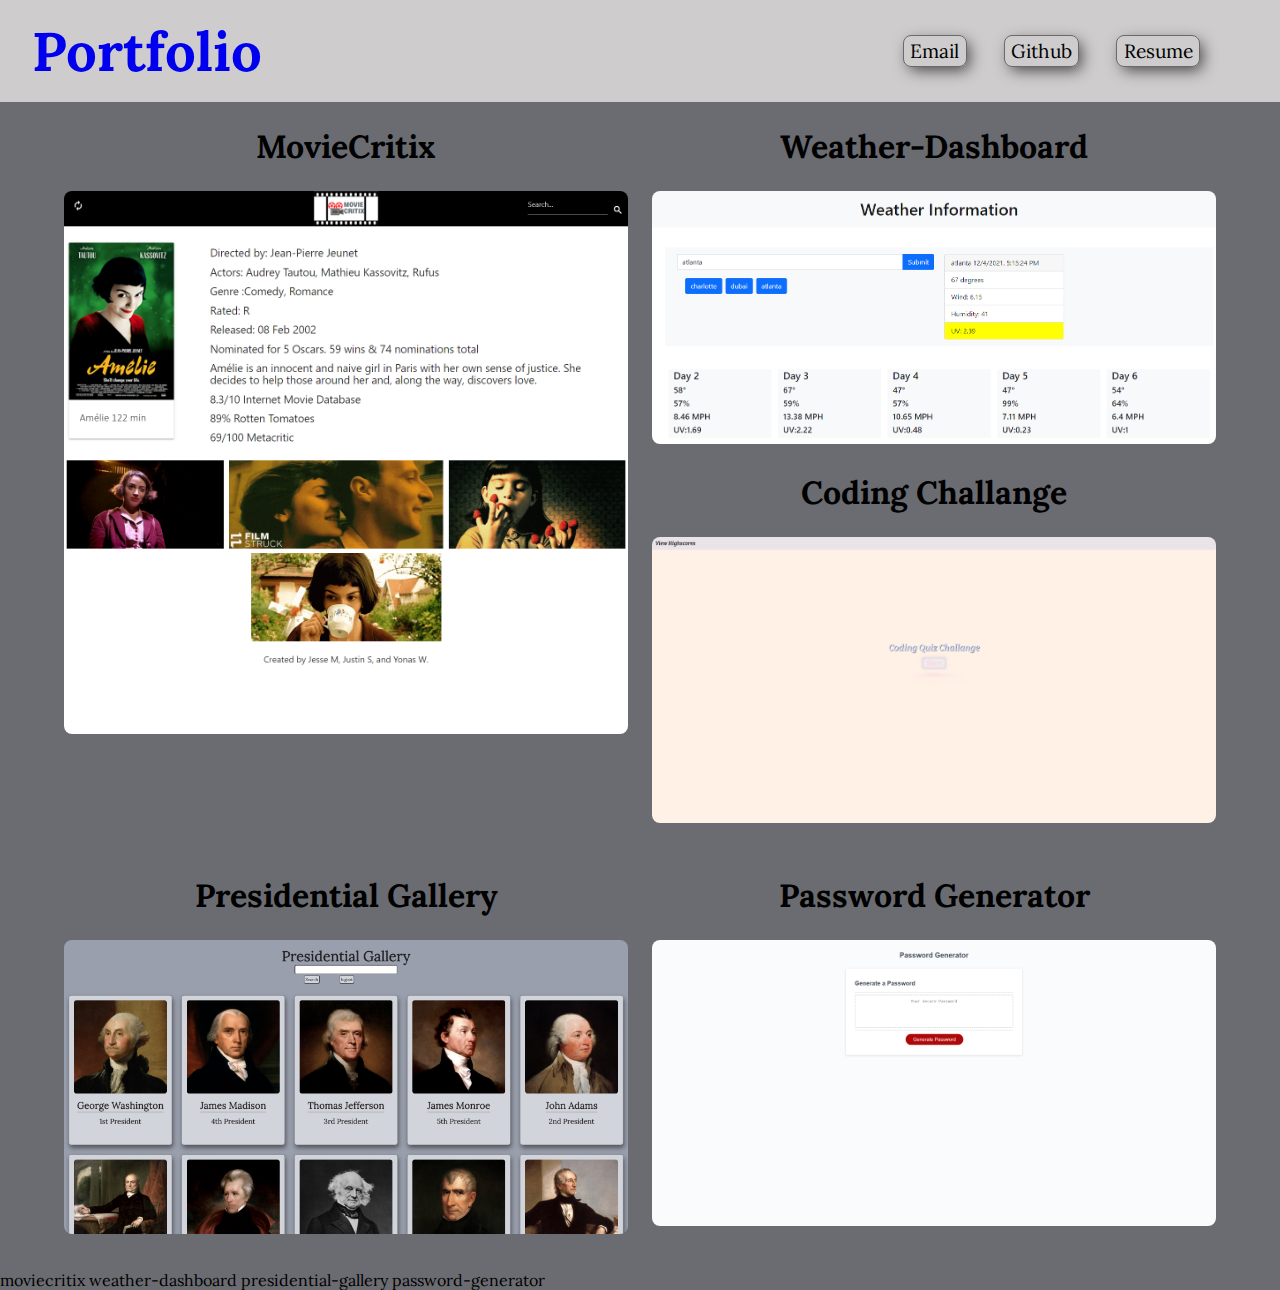
<file: index.html>
<!DOCTYPE html>
<html lang="en">

<head>
  <meta charset="UTF-8">
  <meta http-equiv="X-UA-Compatible" content="IE=edge">
  <meta name="viewport" content="width=device-width, initial-scale=1.0">
  <link rel="preconnect" href="https://fonts.googleapis.com">
<link rel="preconnect" href="https://fonts.gstatic.com" crossorigin>
<link href="https://fonts.googleapis.com/css2?family=Lora&family=Luxurious+Roman&display=swap" rel="stylesheet">
  <link rel="stylesheet" href="./assets/css/style.css">
  <title>Document</title>
</head>

<body>
  <header>
    <nav class="flex header">
      <div>
        <a href="https://www.linkedin.com/in/jessemonks/" class="headerTitle"><h1>Portfolio</h1></a>
      </div>
      <section class="flex">
        <div class="linksContainer">
          <a href="mailto:heatedDiv@gmail.com" class="navTitle">Email</a>
        </div>
        <div class="linksContainer">
          <a href="https://github.com/heatedtowel" class="navTitle">Github</a>
        </div>
        <div class="linksContainer">
          <a href="assets\images\Resume-Jesse-Monks (1).pdf" class="navTitle">Resume</a>
        </div>
      </section>
    </nav>
    <section class="grid">
      <div class="container">
        <a href="https://github.com/heatedtowel/moviecritix"><h1 class="repoName">MovieCritix</h1></a>
        <a href="https://heatedtowel.github.io/moviecritix/"><img src="./assets/images/MovieCritix.png" alt=""></a>
      </div>
      <div class="container">
        <a href="https://github.com/heatedtowel/weather-dashboard"><h1 class="repoName">Weather-Dashboard</h1></a>
        <a href="https://heatedtowel.github.io/weather-dashboard/"><img src="./assets/images/Weather Forcast.png" alt=""></a>
        <a href="https://github.com/heatedtowel/coding-challange"><h1 class="repoName">Coding Challange</h1></a>
        <a href="https://heatedtowel.github.io/coding-challange/"><img src="./assets/images/Code Quiz.png" alt=""></a>
      </div>
      <div class="container">
        <a href="https://github.com/heatedtowel/presidential-gallery"><h1 class="repoName">Presidential Gallery</h1></a>
        <a href="https://github.com/mattholtmoore/presidential-gallery"><img src="./assets/images/presidential-gallery-two.png" alt=""></a>
      </div>
      <div class="container">
        <a href="https://github.com/heatedtowel/password-generator"><h1 class="repoName">Password Generator</h1></a>
        <a href="https://heatedtowel.github.io/password-generator/"><img src="./assets/images/Password Generat.png" alt=""></a>
      </div>
    </section>
  </header>
</body>
moviecritix
weather-dashboard
presidential-gallery
password-generator
</html>
</file>
<file: assets/css/style.css>
html, * {
  padding: 0;
  margin: 0;
  box-sizing: border-box;
  font-family: 'lora';
}

:root {
  --primary: #CECCCC;
  --secondary: #6A6C71;
  --background: #CECCCC;
  --text: #010101;
} 

a {
  text-decoration: none;
}

body{
  background-color: var(--secondary);
  min-height: 100vh;
  width: 100%;
}

.flex {
  display: flex;
  align-items: center;
  justify-content: space-between;
  padding: 1rem 2rem;
  gap: .3rem;
}

.header{
  background-color: var(--primary);
}

img{
  width: 100%;
  border-radius: .5rem;
  transition: all 1s;
}

img:hover{
  filter: saturate(30%);
}

.grid {
  display: grid;
  grid-template-columns: repeat(2, 1fr);
  background-color: var(--secondary);
  gap: 1.5rem;
  padding: 0rem 4rem 2rem 4rem;
  justify-items: center;
}

.container{
  text-align: center;
}

.repoName {
  color: var(--text);
  padding: 1.5rem;
  font-size: 2rem;
}

.linksContainer {
  padding: .2rem .4rem;
  margin: 0 1rem;
  border: .1rem solid rgba(0, 0, 0, 0.479);
  border-radius: .5rem;
  box-shadow: 4px 5px 15px -2px rgba(0,0,0,0.68);
  transition: all .5s;

}

.navTitle {
  font-size: 1.2rem;

  color: var(--text);
  transition: all .7s;
}

.navTitle:visited {
  color: #400a7e;
}

.navTitle:hover {
  color: var(--background);
}

.linksContainer:hover {
  background-color: var(--secondary);
  border-color: var(--primary);
}

.headerTitle {
  font-size: 1.7rem;
}

@media only screen and (max-width: 768px) {
  .grid {
    grid-template-columns: 1fr;
    padding: 1rem 3rem 1rem 1rem
  } 
  
  body {
    width: fit-content;
  }
}
</file>
